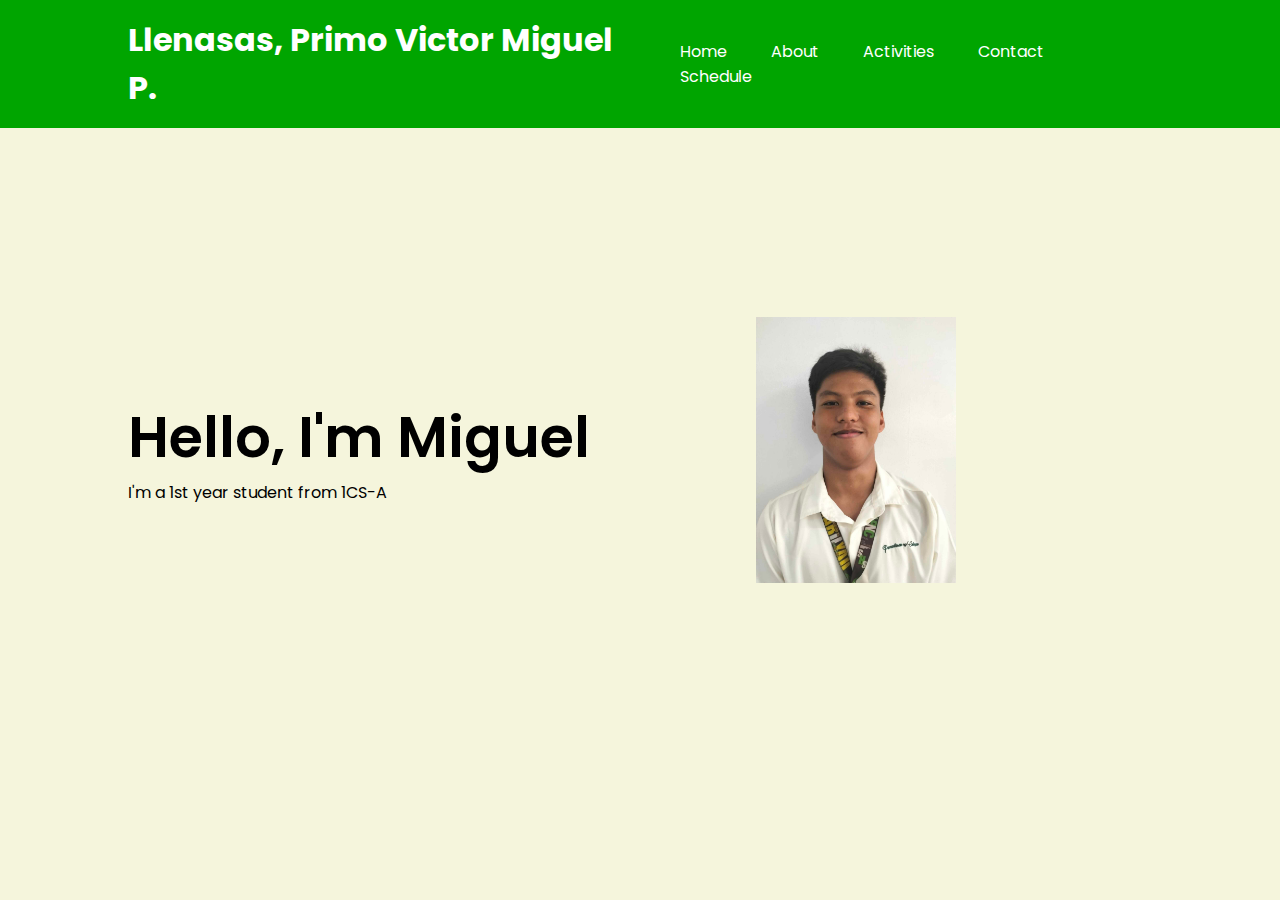
<file: index.html>
<!DOCTYPE html>
<html lang="en">
<head>
    <meta charset="UTF-8">
    <meta name="viewport" content="width=device-width, initial-scale=1.0">
    <link rel="stylesheet" href="style.css">
    <link rel="preconnect" href="https://fonts.googleapis.com">
    <link href='https://unpkg.com/boxicons@2.1.4/css/boxicons.min.css' rel='stylesheet'>
    <title>Portfolio Homepage</title>
</head>
<body>
    <header class="header">
        <h1>Llenasas, Primo Victor Miguel P.</h1>

        <nav class="navigation">
            <ul class="texts">
                <a href="index.html">Home</a>
                <a href="about.html">About</a>
                <a href="activities.html">Activities</a>
                <a href="contacts.html">Contact</a>
                <a href="schedule.html">Schedule</a>
            </ul>
        </nav>
    </header>
    <section id="home">
        <div class="home-content">
            <h2>Hello, I'm Miguel</h2>
            <p>I'm a 1st year student from 1CS-A</p>
        </div>

</body>
</html>
</file>
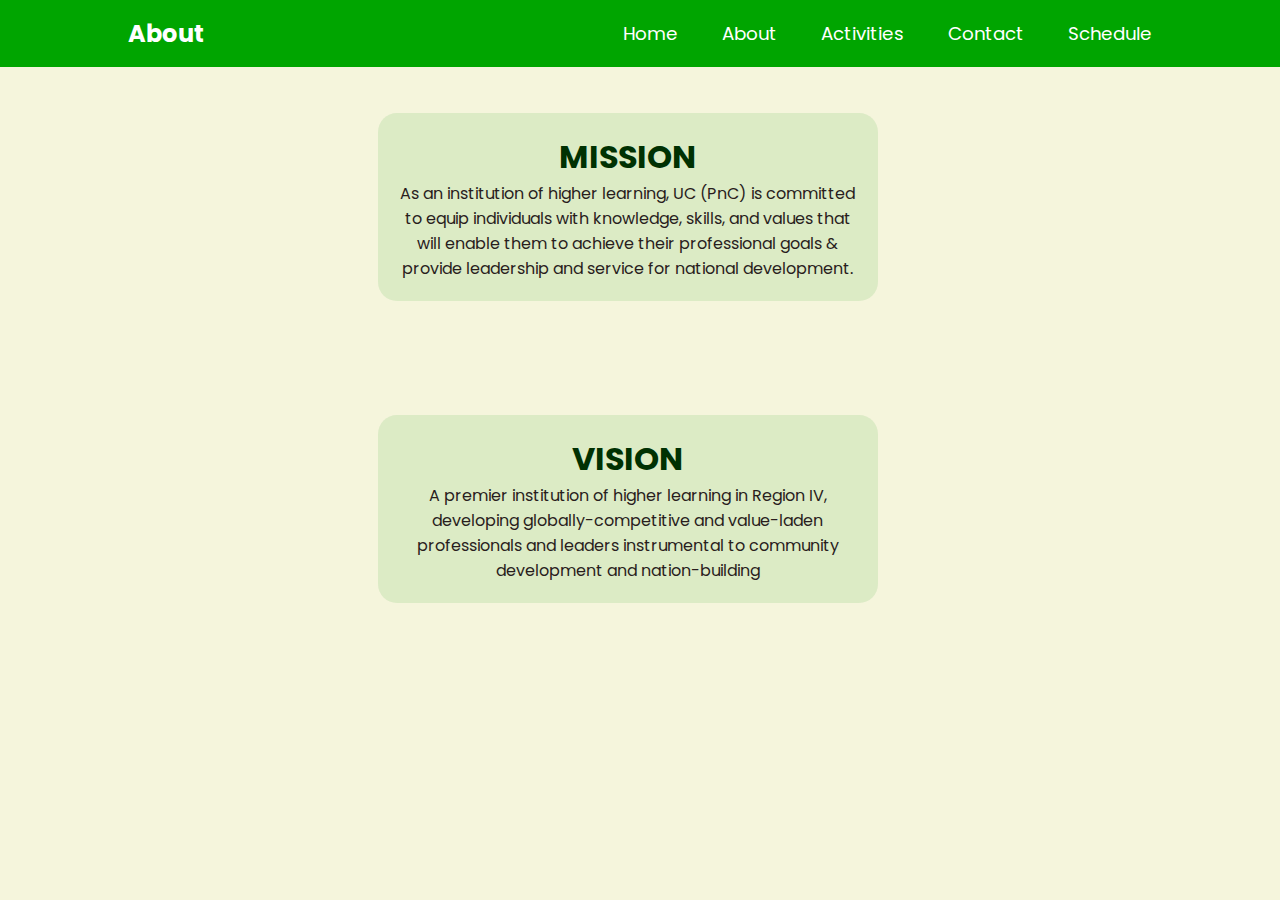
<file: about.html>
<!DOCTYPE html>
<html lang="en">
<head>
    <meta charset="UTF-8">
    <meta name="viewport" content="width=device-width, initial-scale=1.0">
    <title>About</title>
    <link rel="preconnect" href="https://fonts.googleapis.com">
    <link rel="stylesheet" href="about.css">
</head>
<body>
    <header class="aboutheader">
        <h2 style="text-align: center; color: #fff;">About</h2>
        <nav class="aboutnavigation">
            <ul class="abouttexts">
                <a href="index.html">Home</a>
                <a href="about.html">About</a>
                <a href="activities.html">Activities</a>
                <a href="contacts.html">Contact</a>
                <a href="schedule.html">Schedule</a>
            </ul>
        </nav>
    </header>

    <div class="mission">
        <h1>MISSION</h1>
        <p>
            As an institution of higher learning, UC (PnC) is committed to 
            equip individuals with knowledge, skills, and values that will enable 
            them to achieve their professional goals & provide leadership and service for 
            national development. 
        </p>
    </div>

    <div class="vision">
        <h1>VISION</h1>
        <p>
            A premier institution of higher learning in Region IV, 
            developing globally-competitive and value-laden professionals 
            and leaders instrumental to community development and nation-building
        </p>
    </div>

</body>
</html>
</file>
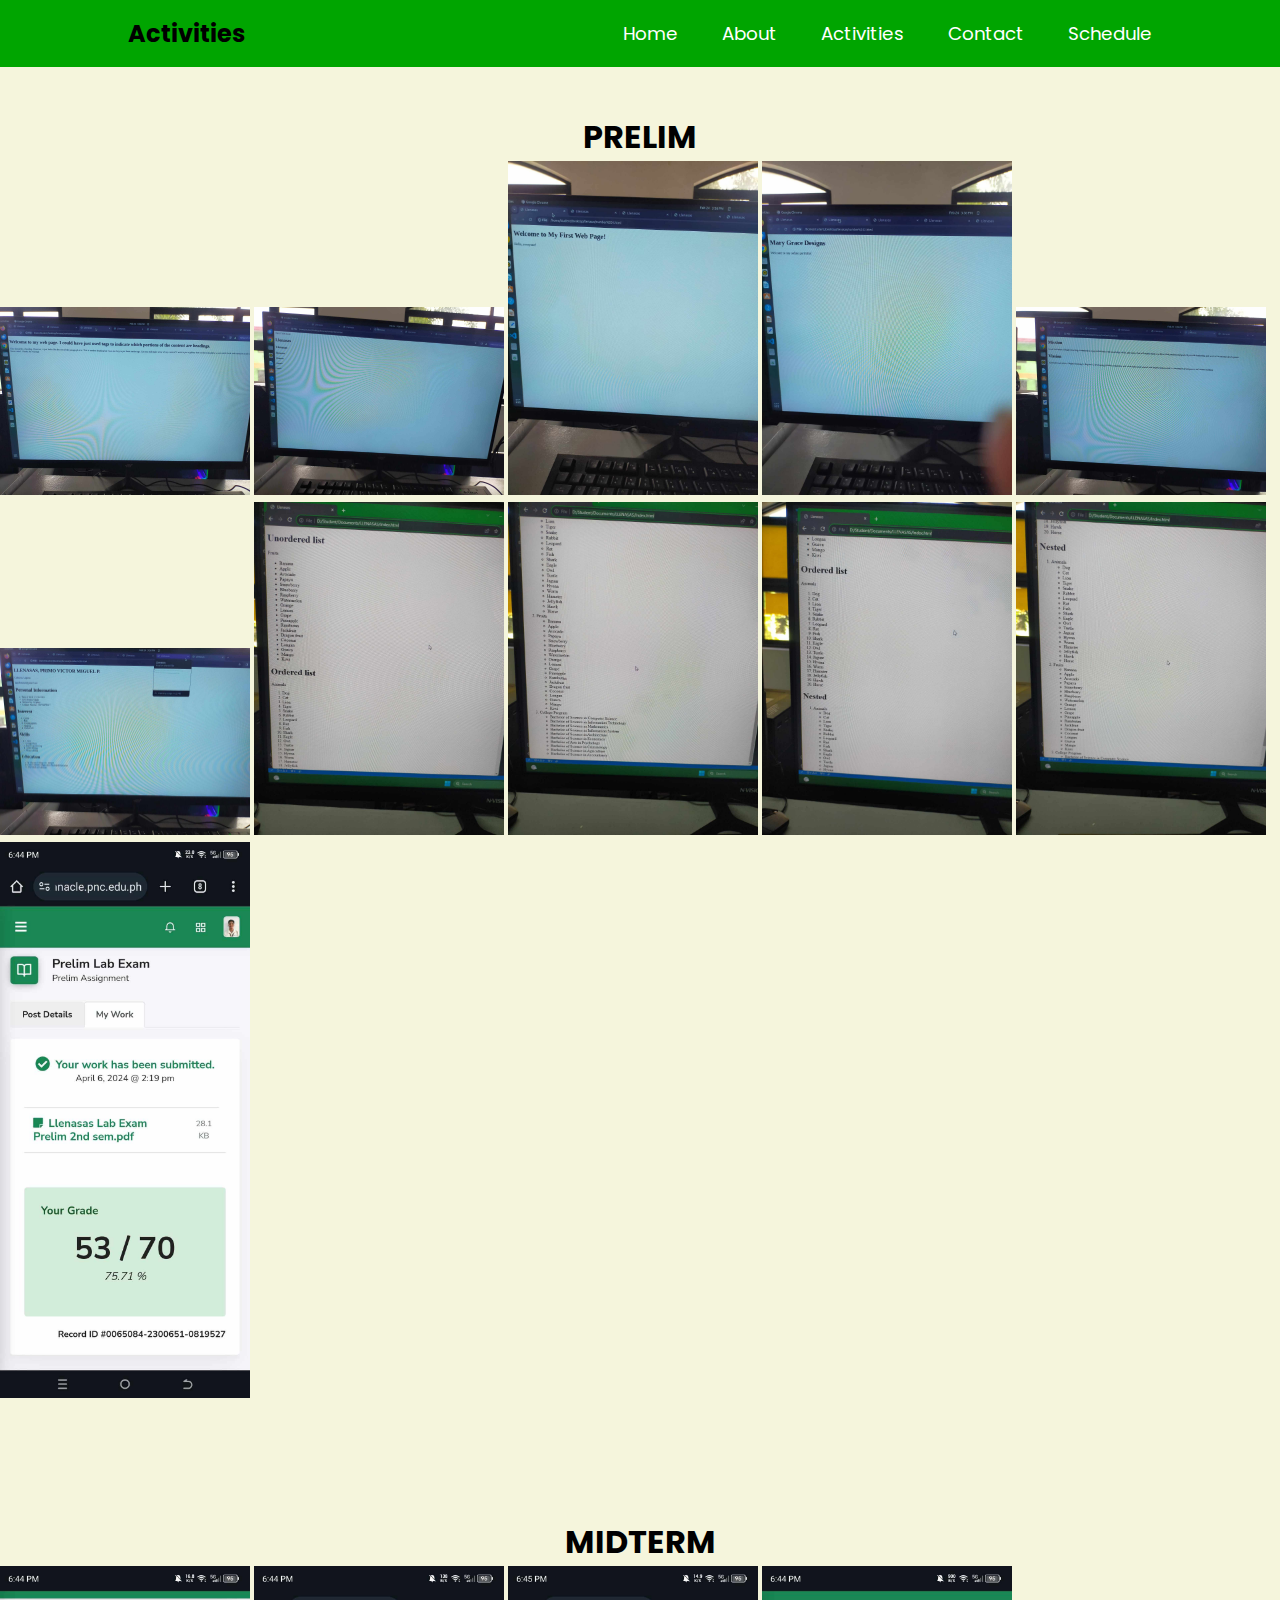
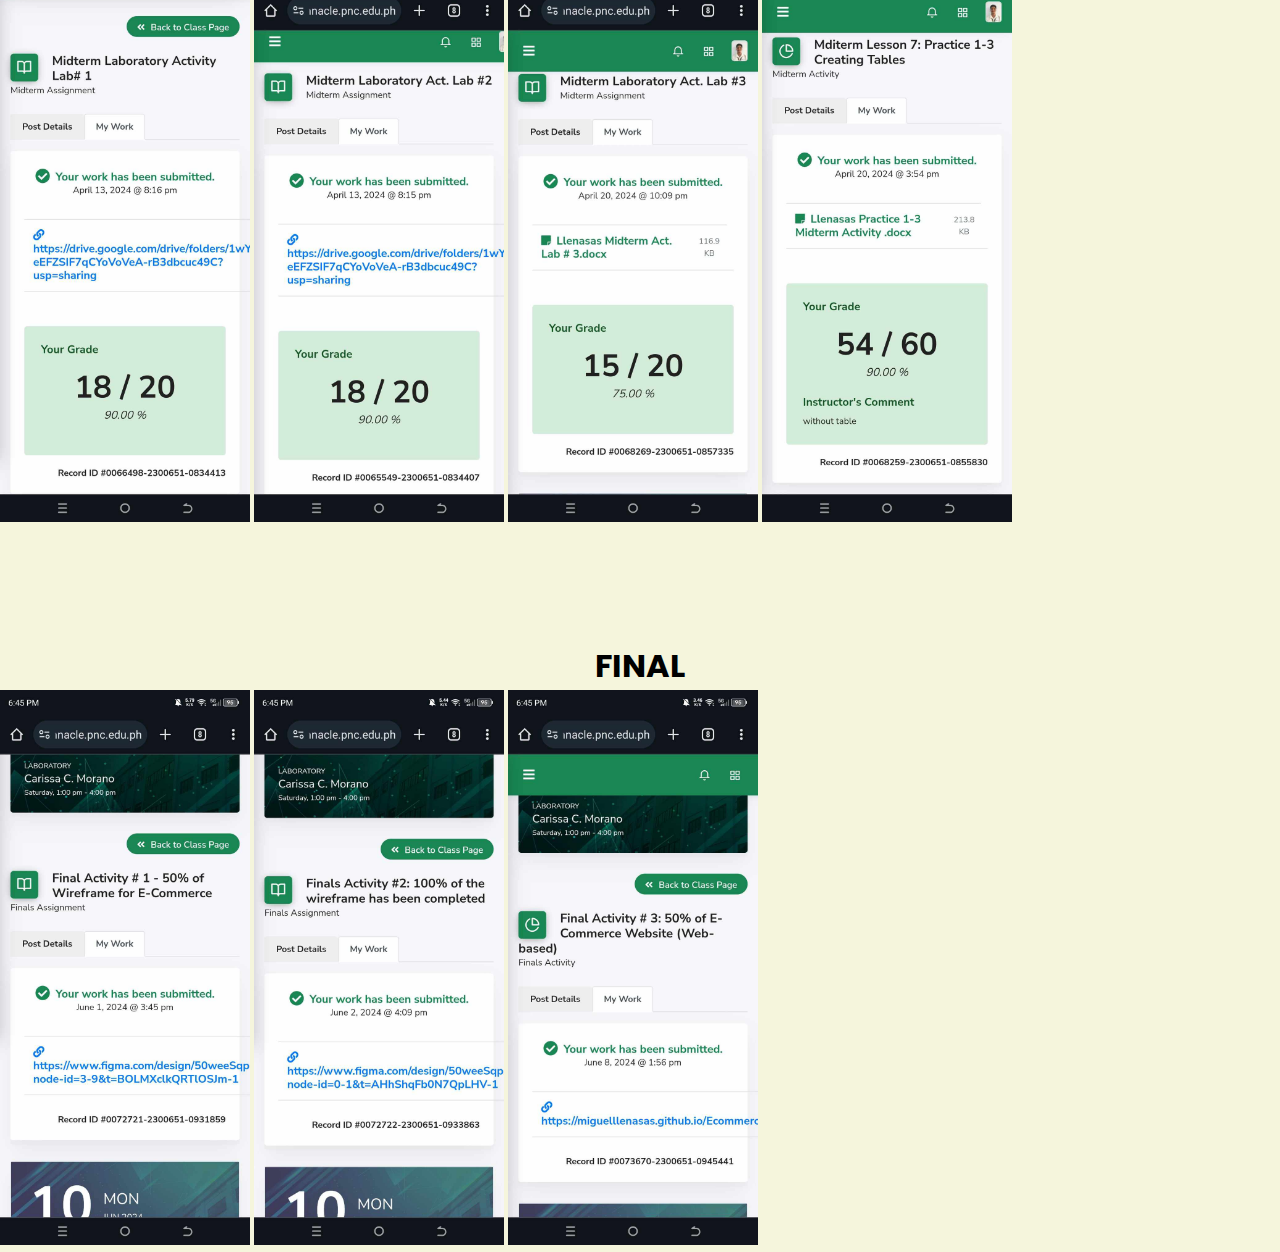
<file: activities.html>
<!DOCTYPE html>
<html lang="en">
<head>
    <meta charset="UTF-8">
    <meta name="viewport" content="width=device-width, initial-scale=1.0">
    <title>Activities</title>
    <link rel="preconnect" href="https://fonts.googleapis.com">
    <link rel="stylesheet" href="activities.css">
    <link href='https://unpkg.com/boxicons@2.1.4/css/boxicons.min.css' rel='stylesheet'>
</head>
<body>
    <header class="activitiesheader">
        <h2 style="text-align: center;">Activities</h2>
        <nav class="activitiesnavigation">
            <ul class="activitiestexts">
                <a href="index.html">Home</a>
                <a href="about.html">About</a>
                <a href="activities.html">Activities</a>
                <a href="contacts.html">Contact</a>
                <a href="schedule.html">Schedule</a>
            </ul>
        </nav>
    </header>

    <h1>PRELIM</h1>
    <div class="prelim">
        <img src="image/comlab activity prelim1.jpg" alt="prelim1">
        <img src="image/comlab activity prelim2.jpg" alt="prelim2">
        <img src="image/comlab activity prelim3.jpg" alt="prelim3">
        <img src="image/comlab activity prelim4.jpg" alt="prelim4">
        <img src="image/comlab activity prelim5.jpg" alt="prelim5">
        <img src="image/comlab activity prelim6.jpg" alt="prelim6">
        <img src="image/comlab activity prelim7.jpg" alt="prelim7">
        <img src="image/comlab activity prelim8.jpg" alt="prelim8">
        <img src="image/comlab activity prelim9.jpg" alt="prelim9">
        <img src="image/comlab activity prelim10.jpg" alt="prelim10">
        <img src="image/prelim lab exam.jpg" alt="prelimexam">
    </div>

    <h1>MIDTERM</h1>
    <div class="midterm">
        <img src="image/Midterm Laboratory Activity Lab1.jpg" alt="midterm1">
        <img src="image/Midterm Laboratory Act. Lab2.jpg" alt="midterm2">
        <img src="image/Midterm Laboratory Act. Lab3.jpg" alt="midterm3">
        <img src="image/Midterm Lesson 7 Practice 1-3 Creating Tables.jpg" alt="midterm4">
    </div>

    <h1>FINAL</h1>
    <div class="final">
        <img src="image/Final Activity 1.jpg" alt="final1">
        <img src="image/Final Activity 2.jpg" alt="final2">
        <img src="image/Final Activity 3.jpg" alt="final3">
    </div>
    
</body>
</html>
</file>
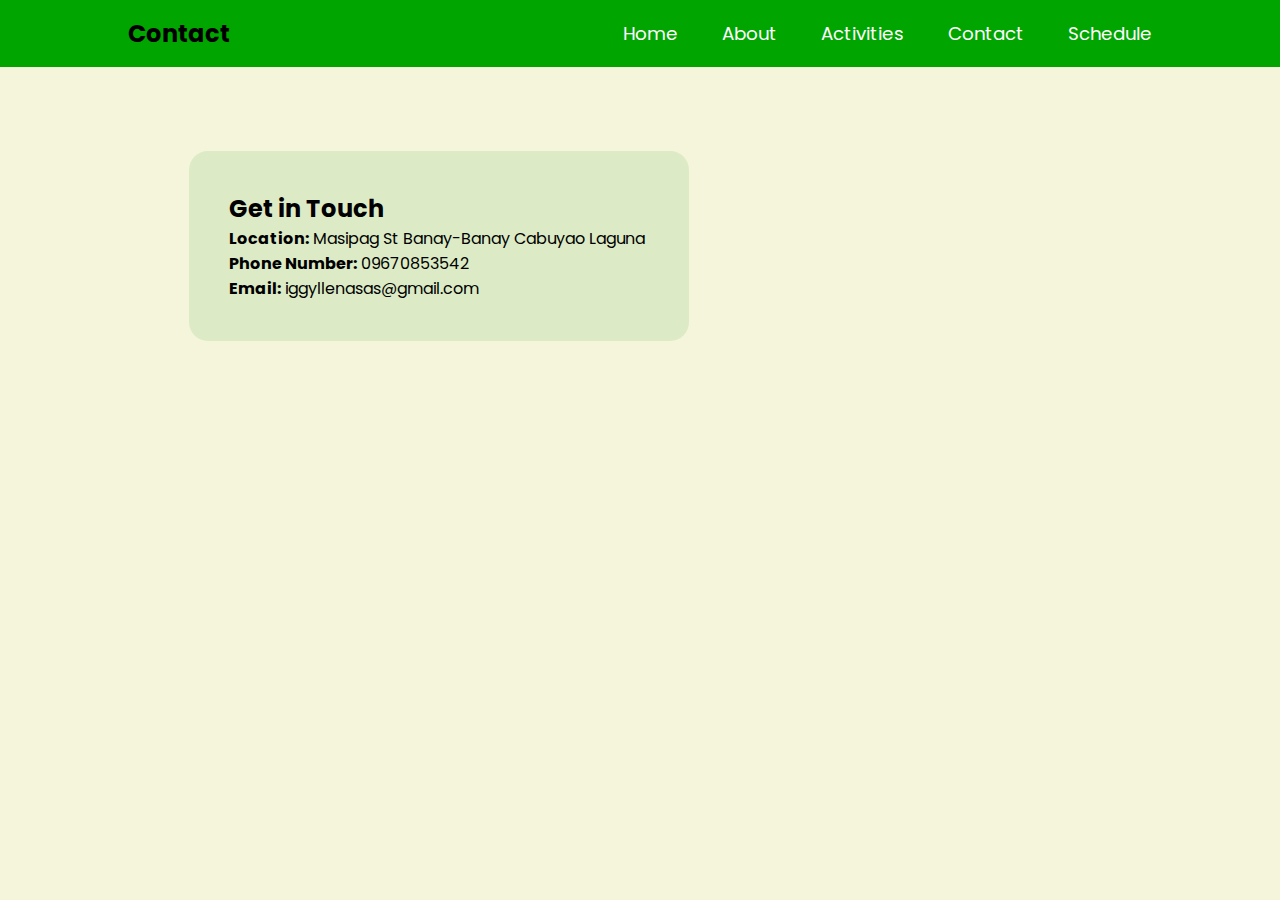
<file: contacts.html>
<!DOCTYPE html>
<html lang="en">
<head>
    <meta charset="UTF-8">
    <meta name="viewport" content="width=device-width, initial-scale=1.0">
    <title>Contact</title>
    <link rel="preconnect" href="https://fonts.googleapis.com">
    <link rel="stylesheet" href="contacts.css">
    <link href='https://unpkg.com/boxicons@2.1.4/css/boxicons.min.css' rel='stylesheet'>
</head>
<body>
    
    <header class="contactheader">
        <h2 style="text-align: center;">Contact</h2>
        <nav class="contactnavigation">
            <ul class="contacttexts">
                <a href="index.html">Home</a>
                <a href="about.html">About</a>
                <a href="activities.html">Activities</a>
                <a href="contacts.html">Contact</a>
                <a href="schedule.html">Schedule</a>
            </ul>
        </nav>
    </header>
   
<main>
    <section class="contact-info-section">
        <div class="contactcontainer">
            <h2>Get in Touch</h2>
            <p><strong>Location:</strong>  Masipag St Banay-Banay Cabuyao Laguna</p>
            <p><strong>Phone Number:</strong>  09670853542</p>
            <p><strong>Email:</strong>  iggyllenasas@gmail.com</p>
        </div>
    </section>
</main>
</body>
</html>
</file>
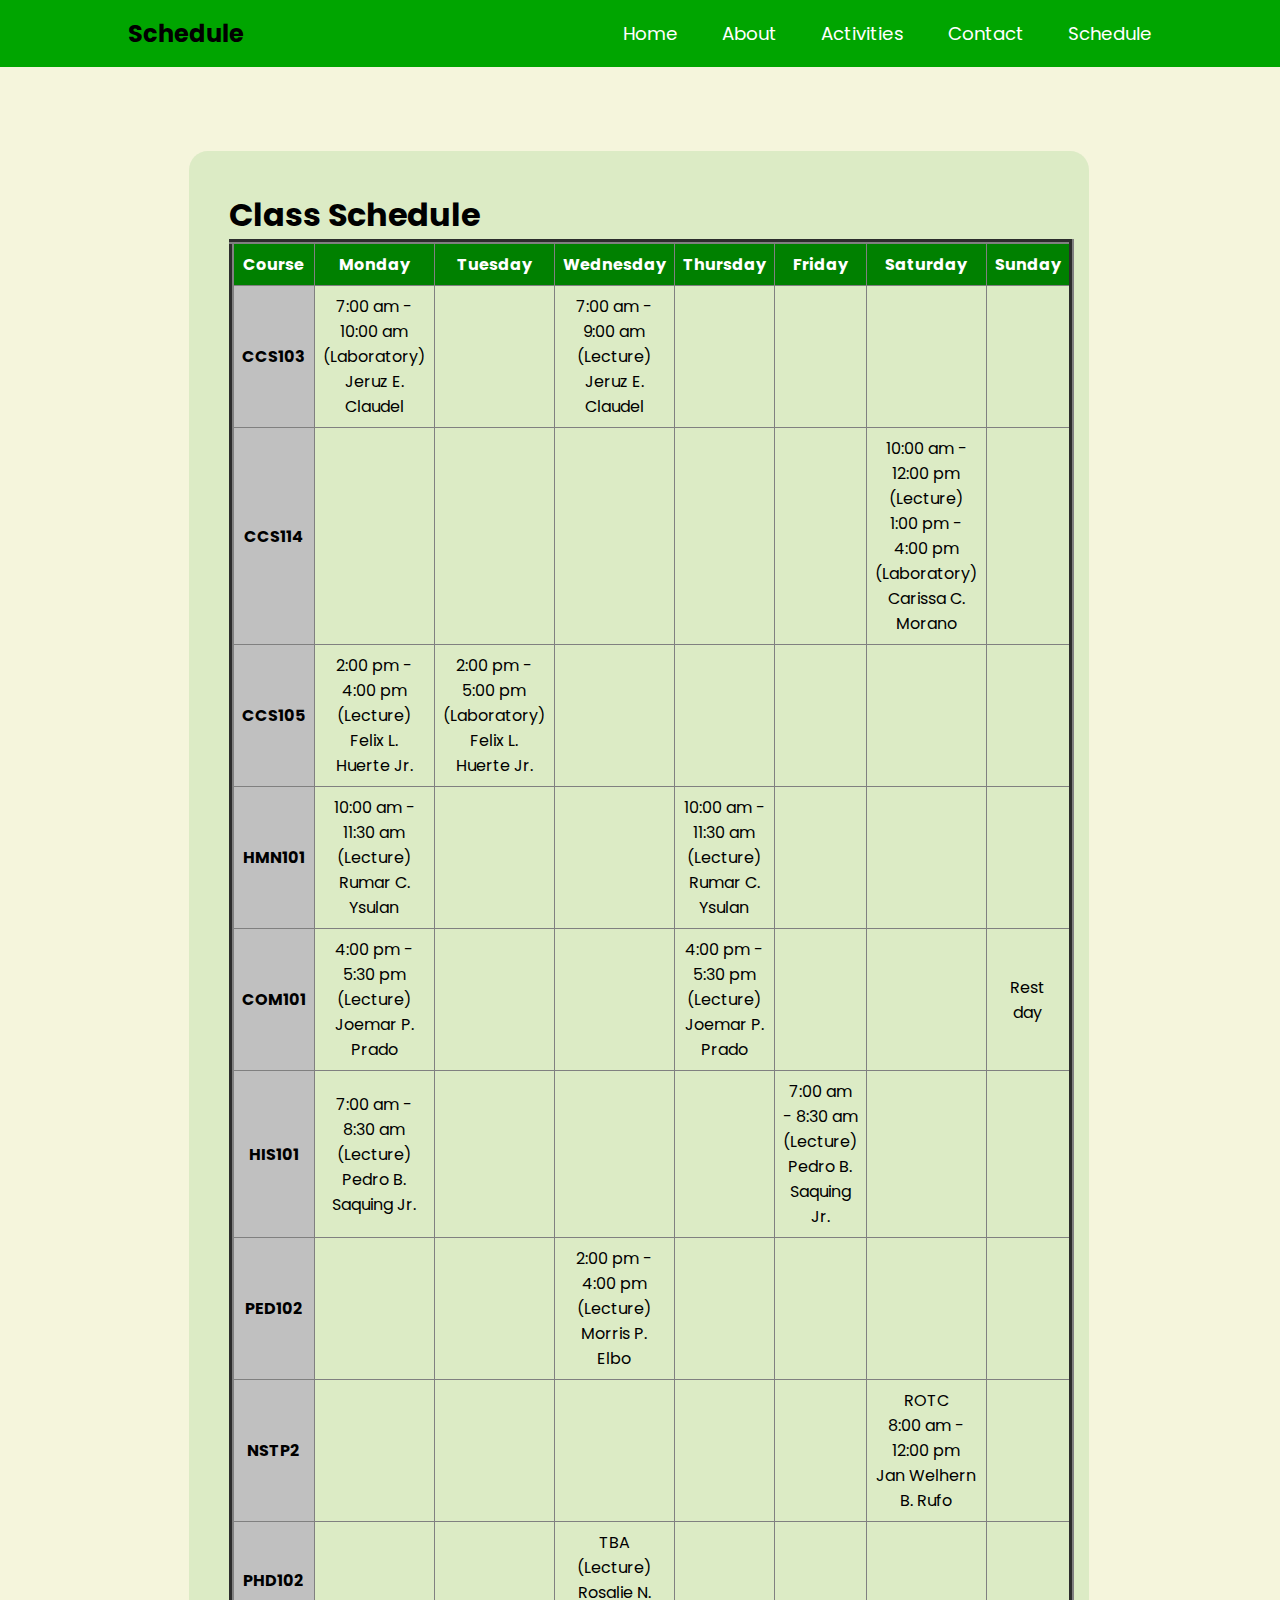
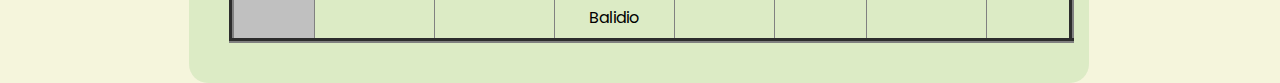
<file: schedule.html>
<!DOCTYPE html>
<html lang="en">
<head>
    <meta charset="UTF-8">
    <meta name="viewport" content="width=device-width, initial-scale=1.0">
    <title>Schedule</title>
    <link rel="preconnect" href="https://fonts.googleapis.com">
    <link rel="stylesheet" href="schedule.css">
    <link href='https://unpkg.com/boxicons@2.1.4/css/boxicons.min.css' rel='stylesheet'>
</head>
<body>
    <header class="scheduleheader">
        <h2 style="text-align: center;">Schedule</h2>
        <nav class="schedulenavigation">
            <ul class="scheduletexts">
                <a href="index.html">Home</a>
                <a href="about.html">About</a>
                <a href="activities.html">Activities</a>
                <a href="contacts.html">Contact</a>
                <a href="schedule.html">Schedule</a>
            </ul>
        </nav>
    </header>

    <main>
        <section class="schedule-info-section">
            <div class="schedulecontainer">
                <h1>Class Schedule</h1> 
  <table border="5"> 
   <thead>
    <tr>
  <td class="day">Course</td>
  <td class="day">Monday</td>
  <td class="day">Tuesday</td>
  <td class="day">Wednesday</td>
  <td class="day">Thursday</td>
  <td class="day">Friday</td>
  <td class="day">Saturday</td>
  <td class="day">Sunday</td>
</tr>
   </thead> 
   <tbody> 
    <tr> 
     <td class="sub">CCS103</td> 
     <td><div>7:00 am - 10:00 am</div> 
     <div>(Laboratory)</div> 
     <div>Jeruz E. Claudel</div></td> 
     <td></td> 
     <td><div>7:00 am - 9:00 am</div>
     <div>(Lecture)</div> 
     <div>Jeruz E. Claudel</div></td> 
     <td></td> 
     <td></td> 
     <td></td> 
     <td></td> 
    </tr> 
    <tr> 
     <td class="sub">CCS114</td> 
     <td></td> 
     <td></td> 
     <td></td> 
     <td></td> 
     <td></td> 
     <td><div>10:00 am - 12:00 pm</div> 
     <div>(Lecture)</div> 
     <div>1:00 pm - 4:00 pm</div>
     <div>(Laboratory)</div> 
     <div>Carissa C. Morano</div></td> 
     <td></td> 
    </tr> 
    <tr> 
     <td class="sub">CCS105</td> 
     <td><div>2:00 pm - 4:00 pm</div> 
     <div>(Lecture)</div> 
     <div>Felix L. Huerte Jr.</div></td> 
     <td><div>2:00 pm - 5:00 pm</div> 
     <div>(Laboratory)</div> 
     <div>Felix L. Huerte Jr.</div></td> 
     <td></td> 
     <td></td> 
     <td></td> 
     <td></td> 
     <td></td> 
    </tr> 
    <tr> 
     <td class="sub">HMN101</td> 
     <td><div>10:00 am - 11:30 am</div> 
     <div>(Lecture)</div> 
     <div>Rumar C. Ysulan</div></td> 
     <td></td> 
     <td></td> 
     <td><div>10:00 am - 11:30 am</div> 
     <div>(Lecture)</div> 
     <div>Rumar C. Ysulan</div></td>
     <td></td> 
     <td></td> 
     <td></td> 
    </tr> 
    <tr> 
     <td class="sub">COM101</td> 
     <td><div>4:00 pm - 5:30 pm</div> 
     <div>(Lecture)</div> 
     <div>Joemar P. Prado</div></td> 
     <td></td> 
     <td></td> 
      <td><div>4:00 pm - 5:30 pm</div> 
     <div>(Lecture)</div> 
     <div>Joemar P. Prado</div></td>
     <td></td> 
     <td></td> 
     <td>Rest day</td> 
    </tr> 
    <tr> 
     <td class="sub">HIS101</td> 
     <td><div>7:00 am - 8:30 am</div> 
     <div>(Lecture)</div> 
     <div>Pedro B. Saquing Jr.</div></td>
     <td></td> 
     <td></td> 
     <td></td> 
     <td><div>7:00 am - 8:30 am</div> 
     <div>(Lecture)</div> 
     <div>Pedro B. Saquing Jr.</div> </td> 
     <td></td> 
     <td></td> 
    </tr> 
    <tr> 
     <td class="sub">PED102</td> 
     <td></td> 
     <td></td> 
     <td><div>2:00 pm - 4:00 pm</div> 
     <div>(Lecture)</div> 
     <div>Morris P. Elbo</div></td> 
     <td></td> 
     <td></td> 
     <td></td> 
     <td></td> 
    </tr> 
    <tr> 
     <td class="sub">NSTP2</td> 
     <td></td> 
     <td></td> 
     <td></td> 
     <td></td> 
     <td></td> 
     <td> <div>ROTC</div> 
     <div>8:00 am - 12:00 pm</div> 
     <div>Jan Welhern B. Rufo</div></td> 
     <td></td> 
    </tr> 
    <tr> 
     <td class="sub">PHD102</td> 
     <td></td> 
     <td></td> 
     <td><div>TBA</div> 
     <div>(Lecture)</div> 
     <div>Rosalie N. Balidio</div></td> 
     <td></td> 
     <td></td> 
     <td></td> 
     <td></td> 
    </tr> 
   </tbody> 
  </table> 
            </div>
        </section>
    </main>

    

</body>
</html>
</file>
<file: style.css>
@import url('https://fonts.googleapis.com/css2?family=Poppins:ital,wght@0,100;0,200;0,300;0,400;0,500;0,600;0,700;0,800;0,900;1,100;1,200;1,300;1,400;1,500;1,600;1,700;1,800;1,900&display=swap');

* {
    margin: 0;
    padding: 0;
    box-sizing: border-box;
    font-family: "Poppins", sans-serif;
}

html {
    scroll-behavior: smooth;
}

body {
    background-color: rgb(245, 245, 220);
}

header {
    position: fixed;
    top: 0;
    left: 0;
    padding: 1rem 10%;
    background-color: #00a500;
    width: 100%;
    display: flex;
    justify-content: space-between;
    align-items: center;
    z-index: 100;
}

h1 {
    color: #fff;
}

.texts a {
    color: #fff;
    text-decoration: none;
    font-style: 500;
    margin-left: 2.5rem;
    
}

.texts a:hover {
    color: #0da0a5;
    transition: .3s;
}

#home {
    height: 100vh;
    background-image: url(image/my\ picture.jpg);
    background-repeat: no-repeat;
    background-size: 200px;
    background-position: 20cm;
    display: flex;
    align-items: center;
    padding: 0 10%;
}


.home-content {
    max-width: 600px;
}


.home-content h2 {
    font-size: 56px;
    font-weight: 600;
}
</file>
<file: about.css>
@import url('https://fonts.googleapis.com/css2?family=Poppins:ital,wght@0,100;0,200;0,300;0,400;0,500;0,600;0,700;0,800;0,900;1,100;1,200;1,300;1,400;1,500;1,600;1,700;1,800;1,900&display=swap');

* {
    margin: 0;
    padding: 0;
    box-sizing: border-box;
    font-family: "Poppins", sans-serif;
}

header {
    position: fixed;
    top: 0;
    left: 0;
    padding: 1rem 10%;
    background-color: #00a500;
    width: 100%;
    display: flex;
    justify-content: space-between;
    align-items: center;
    z-index: 100;
}

body {
    background-color: rgb(245, 245, 220);
}

h1 {
    color: #003102;
}

p {
    color: #291d1d;
}

.abouttexts a {
    font-size: 1.15rem;
    color: #fff;
    text-decoration: none;
    font-style: 500;
    margin-left: 2.5rem;
}

.abouttexts a:hover {
    color: teal;
    transition: 0.3s;
}

.mission {
    text-align: center;
    max-width: 500px;
    background: rgba(2, 143, 2, 0.1);
    padding: 20px;
    border-radius: 0.5cm;
    float: center;
    margin-left: 10cm;
    margin-top: 3cm;
}

.vision {
    text-align: center;
    max-width: 500px;
    background: rgba(2, 143, 2, 0.1);
    padding: 20px;
    border-radius: 0.5cm;
    float: center;
    margin-left: 10cm;
    margin-top: 3cm;
}
</file>
<file: activities.css>
@import url('https://fonts.googleapis.com/css2?family=Poppins:ital,wght@0,100;0,200;0,300;0,400;0,500;0,600;0,700;0,800;0,900;1,100;1,200;1,300;1,400;1,500;1,600;1,700;1,800;1,900&display=swap');

* {
    margin: 0;
    padding: 0;
    box-sizing: border-box;
    font-family: "Poppins", sans-serif;
}

header {
    position: fixed;
    top: 0;
    left: 0;
    padding: 1rem 10%;
    background-color: #00a500;
    width: 100%;
    display: flex;
    justify-content: space-between;
    align-items: center;
    z-index: 100;
}

body {
    background-color: rgb(245, 245, 220);
    
}

.activitiestexts a{
    font-size: 1.15rem;
    color: #fff;
    text-decoration: none;
    font-style: 500;
    margin-left: 2.5rem;
}

.activitiestexts a:hover {
    color: teal;
    transition: 0.3s;
}

h1 {
    margin-top: 3cm;
    text-align: center;
}
img {
    width: 250px;
    height: auto;
}
</file>
<file: contacts.css>
@import url('https://fonts.googleapis.com/css2?family=Poppins:ital,wght@0,100;0,200;0,300;0,400;0,500;0,600;0,700;0,800;0,900;1,100;1,200;1,300;1,400;1,500;1,600;1,700;1,800;1,900&display=swap');

* {
    margin: 0;
    padding: 0;
    box-sizing: border-box;
    font-family: "Poppins", sans-serif;
}

header {
    position: fixed;
    top: 0;
    left: 0;
    padding: 1rem 10%;
    background-color: #00a500;
    width: 100%;
    display: flex;
    justify-content: space-between;
    align-items: center;
    z-index: 100;
}

body {
    background-color: rgb(245, 245, 220);
}

.contacttexts a {
    font-size: 1.15rem;
    color: #fff;
    text-decoration: none;
    font-style: 500;
    margin-left: 2.5rem;
}

.contacttexts a:hover {
    color: teal;
    transition: 0.3s;
}

.contactcontainer {
    max-width: 500px;
    background: rgba(2, 143, 2, 0.1);
    padding: 40px;
    border-radius: 0.5cm;
    float: center;
    margin-left: 5cm;
    margin-top: 4cm;
}
</file>
<file: schedule.css>
@import url('https://fonts.googleapis.com/css2?family=Poppins:ital,wght@0,100;0,200;0,300;0,400;0,500;0,600;0,700;0,800;0,900;1,100;1,200;1,300;1,400;1,500;1,600;1,700;1,800;1,900&display=swap');

* {
    margin: 0;
    padding: 0;
    box-sizing: border-box;
    font-family: "Poppins", sans-serif;
}

header {
    position: fixed;
    top: 0;
    left: 0;
    padding: 1rem 10%;
    background-color: #00a500;
    width: 100%;
    display: flex;
    justify-content: space-between;
    align-items: center;
    z-index: 100;
}

body {
    background-color: rgb(245, 245, 220);
}

.scheduletexts a {
    font-size: 1.15rem;
    color: #fff;
    text-decoration: none;
    font-style: 500;
    margin-left: 2.5rem;
}

.scheduletexts a:hover {
    color: teal;
    transition: 0.3s;
}
.schedulecontainer {
    width: 900px;
    background: rgba(2, 143, 2, 0.1);
    padding: 40px;
    border-radius: 0.5cm;
    float: center;
    margin-left: 5cm;
    margin-top: 4cm;
}

table {
    border-collapse: collapse;
    font-family: Times New Roman;
  }
     
  td {
    padding: 8px;
    text-align: center;
    vertical-align: middle;
  }
  .day {
    background-color: green;
    font-weight: bold;
    color: white;
  }
  .sub {
    background-color: silver;
    font-weight: bold;
  }
</file>
